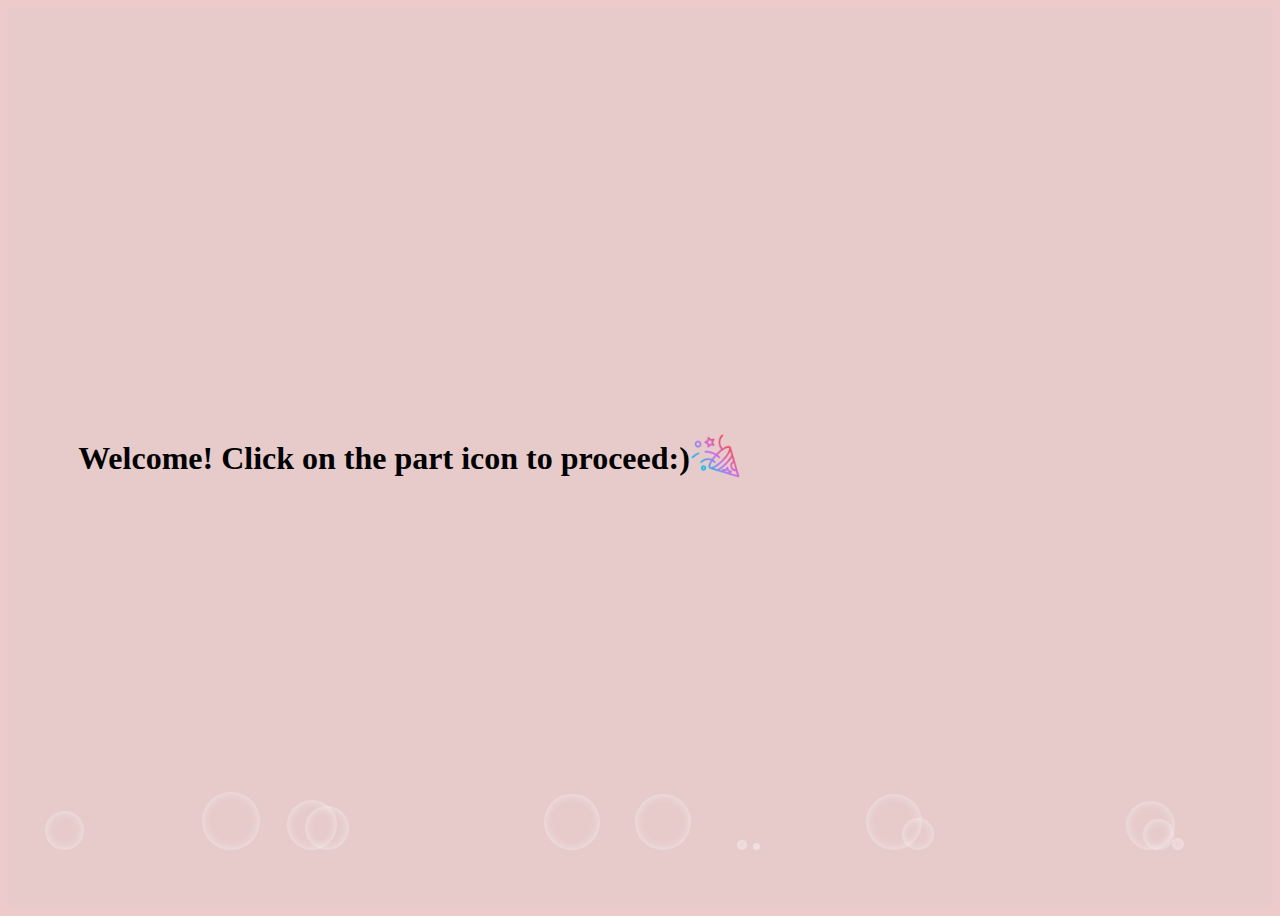
<file: index.html>
<!DOCTYPE html>
<html>

<head>
    <link rel="stylesheet" href="bub.css">
</head>

<body>
    <section>

        <h1>Welcome! Click on the part icon to proceed:)  </h1><a href="profile.html"> <img style="height: 10%; width: 10%;"
            src="./icons/7310795_new_year_confetti_birthday_new year_icon.png" title="Go To page" /> </a> 
    </section>
    <script type="text/javascript">
        function createBubble() {
            const section = document.querySelector('section');
            const createElement = document.createElement('span');
            var size = Math.random() * 60;
            createElement.style.width = size + 'px';
            createElement.style.height = size + 'px';
            createElement.style.left = Math.random() * innerWidth + "px";
            section.appendChild(createElement);

            setTimeout(() => { createElement.remove() }, 4000);
        }
        setInterval(createBubble, 50);
    </script>

</body>

</html>
</file>
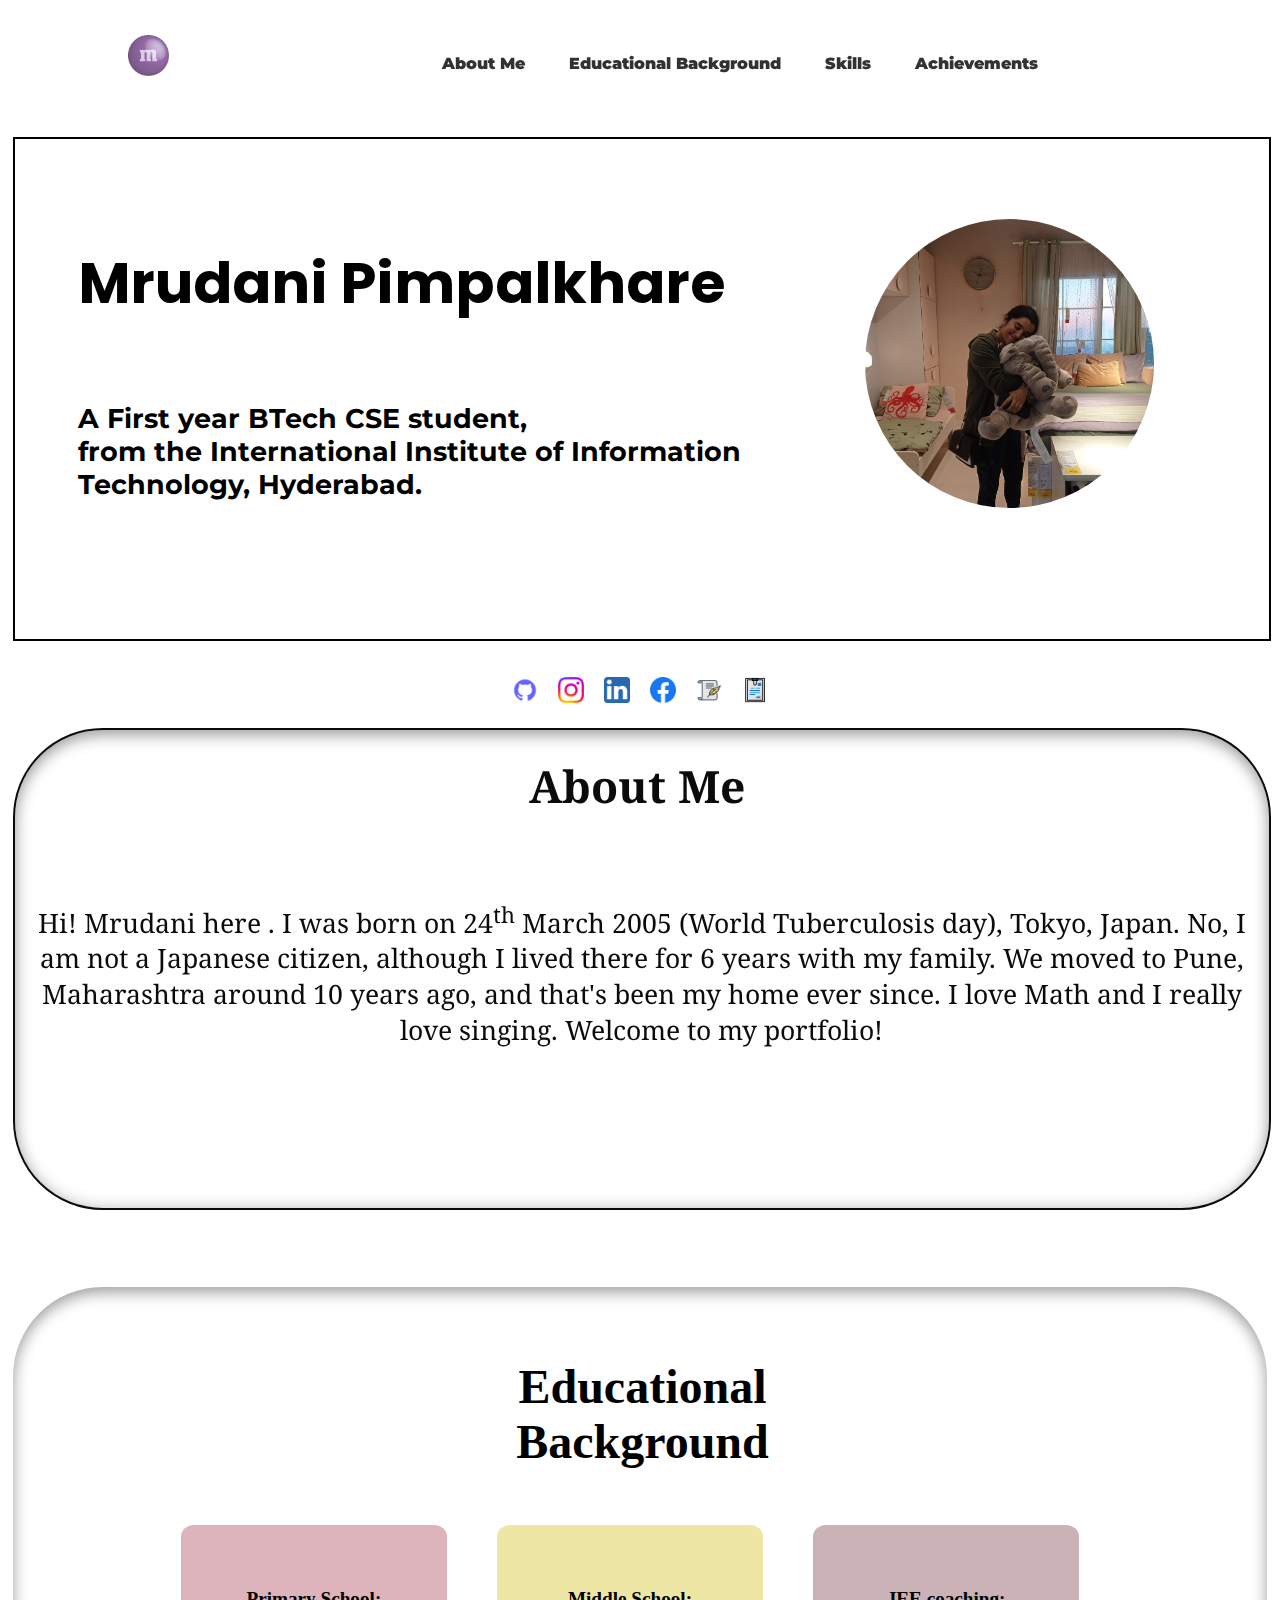
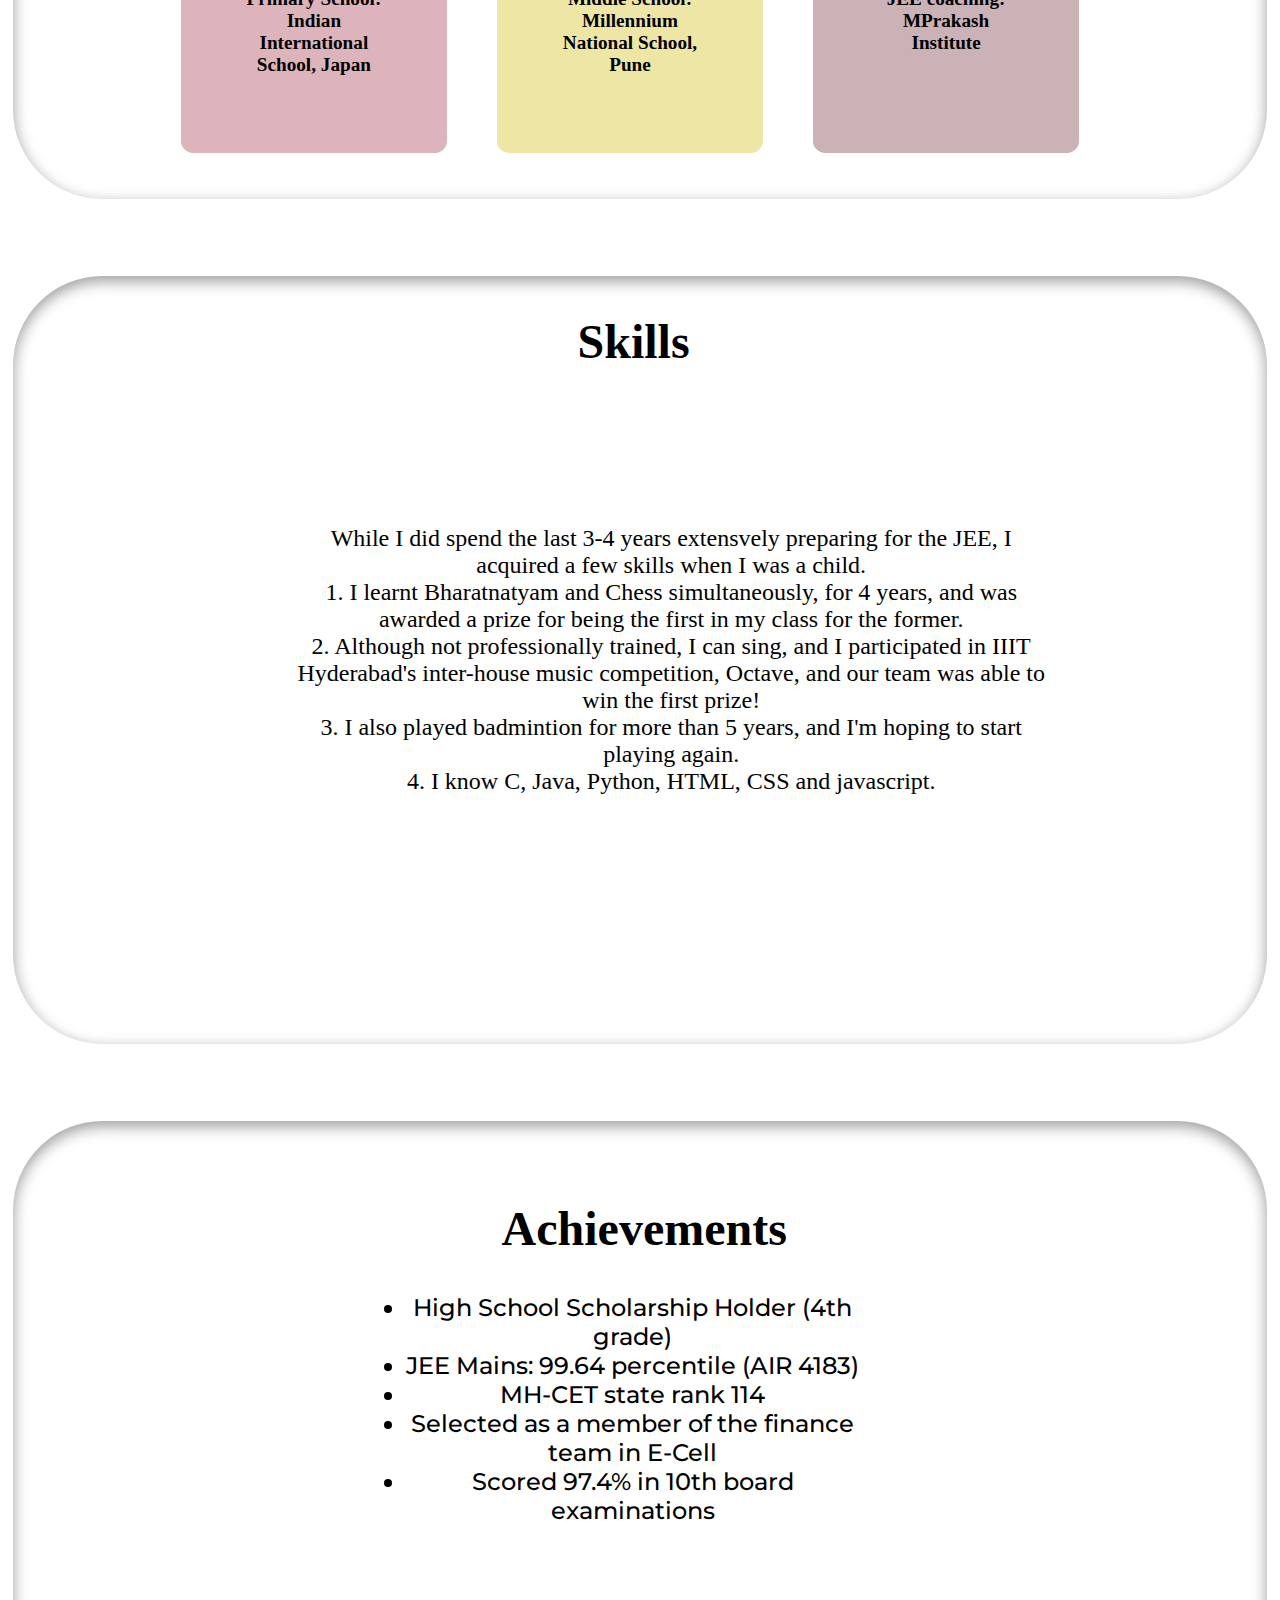
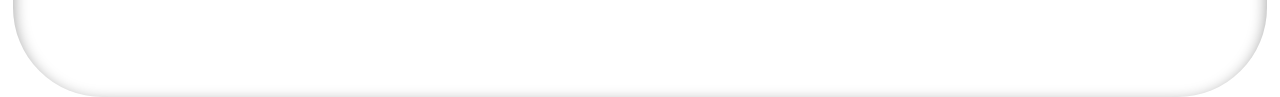
<file: portfolio.html>
<!DOCTYPE html>
<html data-theme="{{ theme }}">

<head>
    <title>Mrudani</title>
    <link rel="stylesheet" href="layout.css">
    <link rel="stylesheet" href="content.css">
    <script src="script.js"></script>
</head>

<body>
    <header>

        <img class="logo" src="./icons/logo.png" alt="logo">
        <nav>
            <ul class="nav_links">
                <li><a href="#AboutMe">About Me</a></li>
                <li><a href="#EduBg">Educational Background</a></li>
                <li><a href="#Skills">Skills</a></li>
                <li><a href="#Ach">Achievements</a></li>
                <li><button onclick="updateTheme()" class="toggleB" id="toggle"></button></li>
            </ul>

        </nav>
        <!-- <a class="cta" href="#"><button>Contact</button></a> -->
    </header>
    <div class="main">
        <div class="profile">
            <img src="./icons/pfp.jpeg" alt="pfp" class="pfp">
        </div>
        <div class="text">
            <h1 class="justname">Mrudani Pimpalkhare</h1><br>
            <h2 class="intro">
                A First year BTech CSE student,<br>from the International Institute of Information<br> Technology,
                Hyderabad.<br>
            </h2>
        </div>


    </div>
    <div class="links">
        <span><a href="https://github.com/MrudaniPimpalkhare" target="_blank">
                <img class="check" src="./icons/8725822_github_icon.png" title="GitHub" />

            </a></span>
        <span><a href="https://www.instagram.com/mruds_pvt?igsh=MTZycG00YjlrN2I0Mw==" target="_blank"><img class="check"
                    src="./icons/igagain.png" title="Instagram"></a></span>
        <span> <a
                href="https://www.linkedin.com/in/mrudani-pimpalkhare-4b5b1a289?utm_source=share&utm_campaign=share_via&utm_content=profile&utm_medium=android_app"
                target="_blank"><img class="check" src="./icons/ln.png" title="LinkedIn"></a></span>
        <span><a href="https://www.facebook.com/profile.php?id=100094610441823" target="_blank" title="FaceBook"><img
                    class="check" src="./icons/fb.png" alt="github"></a></span>
        <span> <a href="blog.html"" target=" _blank" title="blog"><img class="check" src="./icons/blog.png"
                    alt="github"></a></span>
        <span> <a href="Resume-Mrudani-Pimpalkhare (1).pdf" target=" _blank" title="resume"><img class="check"
                    src="./icons/res.png" alt="github"></a></span>


    </div>




    <div class="aboutme" id="AboutMe">
        <h2 align="center">About Me</h2>
        <p>Hi! Mrudani here . I was born on 24<sup>th</sup> March 2005
            (World Tuberculosis day), Tokyo, Japan. No, I am not a Japanese citizen, although I lived there for 6 years
            with
            my family. We moved to Pune, Maharashtra around 10 years ago, and that's been my home ever since. I love
            Math
            and I really love singing. Welcome to my portfolio!</p>
    </div>

    <div class="edubg" id="EduBg">
        <h2 align="center" style="font-family: Georgia, 'Times New Roman', Times, serif;">Educational Background</h2>
        <div class="box b1">Primary School:<br> Indian International School, Japan</div>
        <div class="box b2">Middle School:<br>Millennium National School, Pune</div>
        <div class="box b3">JEE coaching:<br> MPrakash Institute</div>

    </div>

    <div class="skills" id="Skills">
        <h2>Skills</h2><br>
        <p>While I did spend the last 3-4 years extensvely preparing for the JEE, I acquired a few skills when I was a
            child.<br> 1. I learnt Bharatnatyam and Chess simultaneously, for 4 years, and was awarded a prize for being
            the first in my class for the former.<br>2. Although not professionally trained, I can sing, and I
            participated in IIIT Hyderabad's inter-house music competition, Octave, and our team was able to win the
            first prize!<br>3. I also played badmintion for more than 5 years, and I'm hoping to start playing
            again.<br> 4. I know C, Java, Python, HTML, CSS and javascript.</p>
    </div>

    <div class="ach" id="Ach">
        <h2>Achievements</h2><br>
        <ul align="center">
            <li> High School Scholarship Holder (4th grade) </li>
            <li>JEE Mains: 99.64 percentile (AIR 4183) </li>
            <li> MH-CET state rank 114</li>
            <li> Selected as a member of the finance team in E-Cell</li>
            <li> Scored 97.4% in 10th board examinations </li>
        </ul>
    </div>
</body>

</html>
</file>
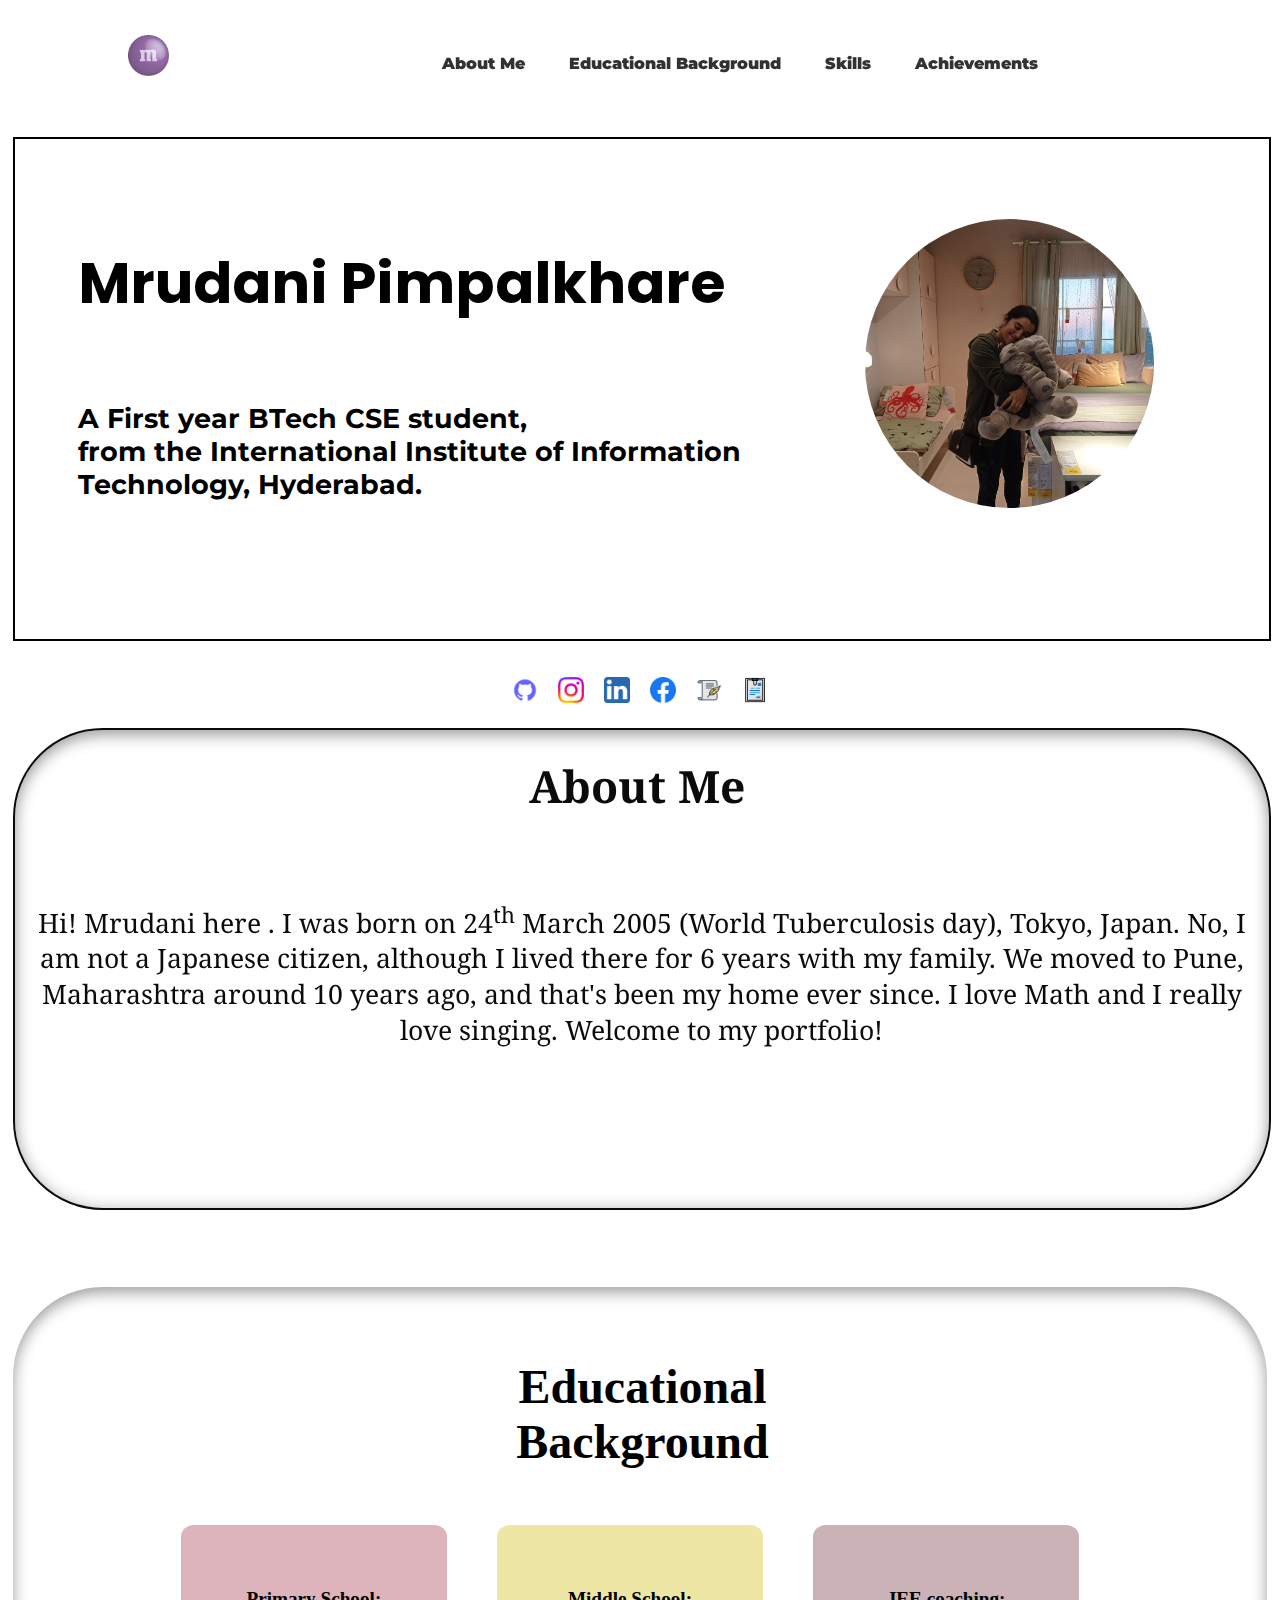
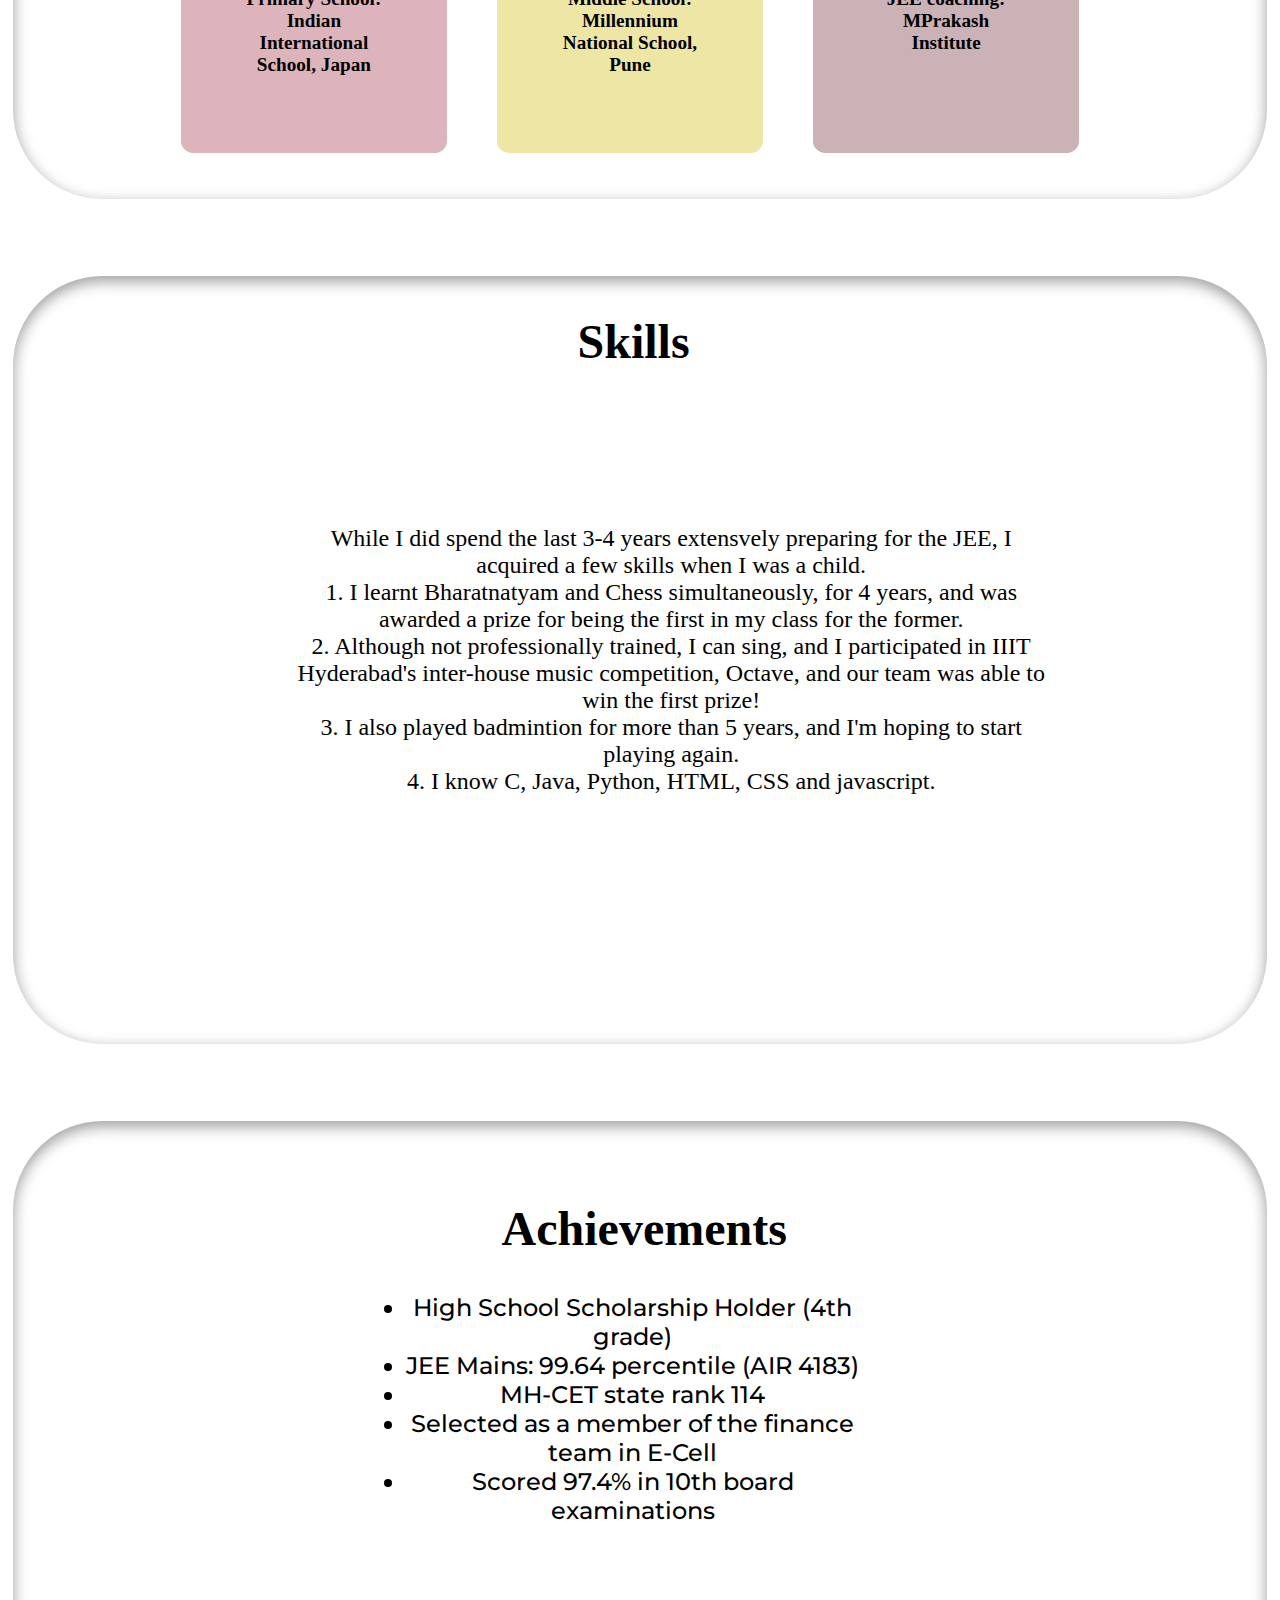
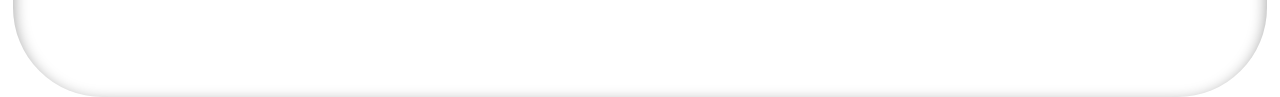
<file: profile.html>
<!DOCTYPE html>
<html data-theme="{{ theme }}">

<head>
    <title>Mrudani</title>
    <link rel="stylesheet" href="layout.css">
    <link rel="stylesheet" href="content.css">
    <script src="script.js"></script>
</head>

<body>
    <header>

        <img class="logo" src="./icons/logo.png" alt="logo">
        <nav>
            <ul class="nav_links">
                <li><a href="#AboutMe">About Me</a></li>
                <li><a href="#EduBg">Educational Background</a></li>
                <li><a href="#Skills">Skills</a></li>
                <li><a href="#Ach">Achievements</a></li>
                <li><button onclick="updateTheme()" class="toggleB" id="toggle"></button></li>
            </ul>

        </nav>
        <!-- <a class="cta" href="#"><button>Contact</button></a> -->
    </header>
    <div class="main">
        <div class="profile">
            <img src="./icons/pfp.jpeg" alt="pfp" class="pfp">
        </div>
        <div class="text">
            <h1 class="justname">Mrudani Pimpalkhare</h1><br>
            <h2 class="intro">
                A First year BTech CSE student,<br>from the International Institute of Information<br> Technology,
                Hyderabad.<br>
            </h2>
        </div>


    </div>
    <div class="links">
        <span><a href="https://github.com/MrudaniPimpalkhare" target="_blank">
                <img class="check" src="./icons/8725822_github_icon.png" title="GitHub" />

            </a></span>
        <span><a href="https://www.instagram.com/mruds_pvt?igsh=MTZycG00YjlrN2I0Mw==" target="_blank"><img class="check"
                    src="./icons/igagain.png" title="Instagram"></a></span>
        <span> <a
                href="https://www.linkedin.com/in/mrudani-pimpalkhare-4b5b1a289?utm_source=share&utm_campaign=share_via&utm_content=profile&utm_medium=android_app"
                target="_blank"><img class="check" src="./icons/ln.png" title="LinkedIn"></a></span>
        <span><a href="https://www.facebook.com/profile.php?id=100094610441823" target="_blank" title="FaceBook"><img
                    class="check" src="./icons/fb.png" alt="github"></a></span>
        <span> <a href="blog.html"" target=" _blank" title="blog"><img class="check" src="./icons/blog.png"
                    alt="github"></a></span>
        <span> <a href="Resume-Mrudani-Pimpalkhare (1).pdf" target=" _blank" title="resume"><img class="check"
                    src="./icons/res.png" alt="github"></a></span>


    </div>




    <div class="aboutme" id="AboutMe">
        <h2 align="center">About Me</h2>
        <p>Hi! Mrudani here . I was born on 24<sup>th</sup> March 2005
            (World Tuberculosis day), Tokyo, Japan. No, I am not a Japanese citizen, although I lived there for 6 years
            with
            my family. We moved to Pune, Maharashtra around 10 years ago, and that's been my home ever since. I love
            Math
            and I really love singing. Welcome to my portfolio!</p>
    </div>

    <div class="edubg" id="EduBg">
        <h2 align="center" style="font-family: Georgia, 'Times New Roman', Times, serif;">Educational Background</h2>
        <div class="box b1">Primary School:<br> Indian International School, Japan</div>
        <div class="box b2">Middle School:<br>Millennium National School, Pune</div>
        <div class="box b3">JEE coaching:<br> MPrakash Institute</div>

    </div>

    <div class="skills" id="Skills">
        <h2>Skills</h2><br>
        <p>While I did spend the last 3-4 years extensvely preparing for the JEE, I acquired a few skills when I was a
            child.<br> 1. I learnt Bharatnatyam and Chess simultaneously, for 4 years, and was awarded a prize for being
            the first in my class for the former.<br>2. Although not professionally trained, I can sing, and I
            participated in IIIT Hyderabad's inter-house music competition, Octave, and our team was able to win the
            first prize!<br>3. I also played badmintion for more than 5 years, and I'm hoping to start playing
            again.<br> 4. I know C, Java, Python, HTML, CSS and javascript.</p>
    </div>

    <div class="ach" id="Ach">
        <h2>Achievements</h2><br>
        <ul align="center">
            <li> High School Scholarship Holder (4th grade) </li>
            <li>JEE Mains: 99.64 percentile (AIR 4183) </li>
            <li> MH-CET state rank 114</li>
            <li> Selected as a member of the finance team in E-Cell</li>
            <li> Scored 97.4% in 10th board examinations </li>
        </ul>
    </div>
</body>

</html>
</file>
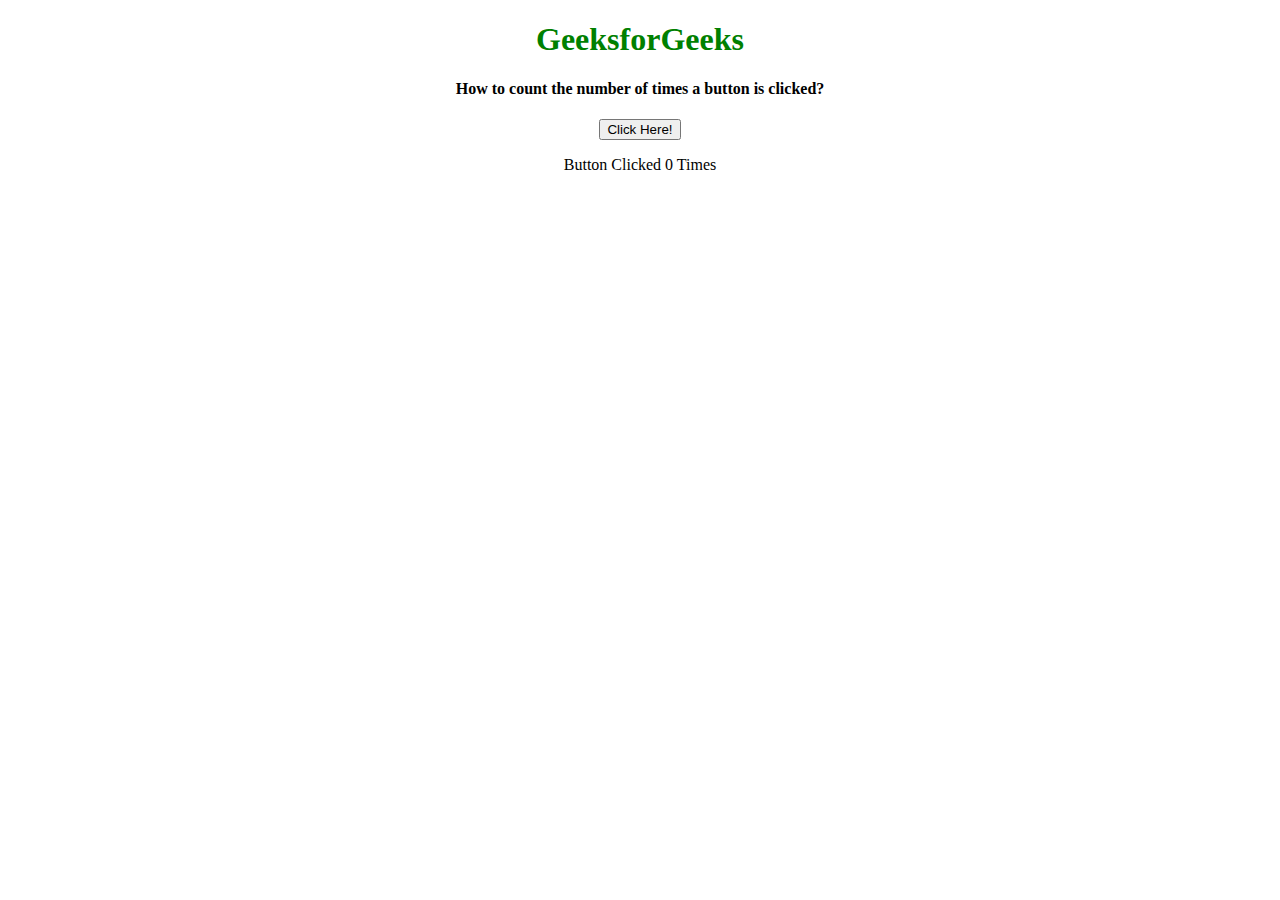
<file: temp.html>
<!DOCTYPE html>
<html>

<body style="text-align: center;">
	<h1 style="color: green;">
		GeeksforGeeks
	</h1>
	<h4>
		How to count the number of
		times a button is clicked?
	</h4>
	<button id="btn">Click Here!</button>
	<p>
		Button Clicked <span id="display">0</span> Times
	</p>
	<script type="text/javascript">
		let count = 0;
		let btn = document.getElementById("btn");
		let disp = document.getElementById("display");
		
		btn.addEventListener("click", function () {
			count++;
			disp.innerHTML = count;
		});
		
	</script>
</body>
</html>
</file>
<file: bub.css>
section{
    width:100%;
    height: 100vh;
    overflow: hidden;
    background: rgb(231, 203, 203);
    display:flex;
    justify-content: center;
    align-items: center;
}

body{
    background-color: rgb(237, 203, 203);
}
section span{
    position: absolute;
    bottom: 50px;
    background: transparent;
    border-radius: 50%;

    pointer-events: none;
    box-shadow: inset 0 0 10px rgba(255,255,255,0.5);
    animation: animate 4s linear infinite;
}

@keyframes animate {
    0%
    {
        transform: translateY(0%);
        opacity: 1;
    }
    100%{
        transform: translateY(-1200%);
        opacity: 1;
    }
}
</file>
<file: layout.css>
/*@import url('https://fonts.googleapis.com/css2?family=Montserrat:wght@300;500&display=swap');*/
@import url('https://fonts.googleapis.com/css2?family=Acme&family=Lato:wght@900&display=swap');
@import url('https://fonts.googleapis.com/css2?family=Poppins&display=swap');
@import url('https://fonts.googleapis.com/css2?family=Poppins:wght@200;400&display=swap');
@import url('https://fonts.googleapis.com/css2?family=Montserrat:wght@100;300&display=swap');



html {
    scroll-behavior: smooth;
}

#logo_light_mode {
    display: var(--md-footer-logo-light-mode);
}

#logo_dark_mode {
    display: var(--md-footer-logo-dark-mode);
}



@media (prefers-color-scheme: dark) {

    :root,
    [data-theme="light"] {
        --body-bg-color: rgb(224, 220, 215);
        --li-t-color: #212124;
        --text-t-color: var(--li-t-color);
        --main-bc-color: rgb(32, 30, 30);
        --button-bg-color: var(--li-t-color);
        --links-bg-color: var(--body-bg-color);
        --md-footer-logo-dark-mode: none;
        --md-footer-logo-light-mode: block;
        --bt-img: url("./icons/DarkMode.png");
    }

    /* --bg-aboutme-light: url(https://t4.ftcdn.net/jpg/01/30/50/59/360_F_130505941_aHM5DQifhmVGcs80xVUPPMfDjg5BBm3c.jpg); */

}

[data-theme="dark"] {
    --body-bg-color: #292b2b;
    --li-t-color: #f3efec;
    --text-t-color: var(--li-t-color);
    --main-bc-color: rgb(220, 143, 143);
    --button-bg-color: var(--li-t-color);
    --links-bg-color: (var(--li-t-color));
    --md-footer-logo-dark-mode: block;
    --md-footer-logo-light-mode: none;
    --bt-img: url("https://github.com/MrudaniPimpalkhare/mrudanipimpalkhare.github.io/blob/main/icons/LM2.png?raw=true");
}

body {
    box-sizing: border-box;
    margin: 0;
    padding: 0;
    background-color: var(--body-bg-color);
    color: var(--li-t-color);

}


a {
    font-family: "Montserrat", sans-serif;
    font-weight: 900;
    font-size: 16px;
    color: var(--li-t-color);
    text-decoration: none;
}

.toggleB {
    font-family: "Montserrat", sans-serif;
    font-weight: 500;
    font-size: 16px;
    /* color: var(--body-bg-color); */
    text-decoration: none;
    background-image: var(--bt-img);
    background-size: contain;
    background-repeat: no-repeat;
    height: 30px;
    width: 30px;
    padding: 7px 25px;
    background-color: var(--body-bg-color);
    border: none;
    border-radius: 50px;
    cursor: pointer;
    transition: all 0.3 ease 0s;
}

li {
    font-family: "Montserrat", sans-serif;
    font-weight: 500;
    font-size: 16px;
    color: var(--li-t-color);
    text-decoration: none;
}

header {
    display: flex;
    justify-content: flex-end;
    /*even spacing */
    padding: 30px 10%;
    opacity: 0.8;
}

.logo {
    cursor: pointer;
    margin-right: auto;
    width: 4%;
    margin-top:0.5%;
    height: 3%;
}

.nav_links {
    list-style: none;
    color: var(--li-t-color);
    font-weight: 100;
}

.nav_links li {
    display: inline-block;
    padding: 0px 20px;
}

.nav_links li a {
    transition: all 0.3 ease 0s;
}

.nav_links li a:hover {
    color: rgb(71, 144, 144);
}

.idk li {
    list-style: none;
    display: inline-block;
    list-style: none;
}

.idk {
    list-style: none;
}

/* button {
    padding: 7px 25px;
    background-color: var(--button-bg-color);
    border: none;
    border-radius: 50px;
    cursor: pointer;
    transition: all 0.3 ease 0s;
} */

/* button:hover {
    background-color: var(--button-bg-color);
} */

.my-own-style {
    margin-left: 37px;
    margin-top: 37px;
}

.main {
    width: 98%;
    height: 500px;
    top: 15px;
    position: relative;
    left: 1%;
    right: 1%;
    border-width: 2px;
    border-style: solid;
    border-color: var(--main-bc-color);
}

.pfp {
    border-radius: 80%;
    position: relative;
    top: 20%;
    float: right;
    right: 10%;
    height: 25%;
    width: 25%;
    /*padding-left: 300px;*/
}

.intro {
    font-size: 27px;
    font-family: 'Montserrat', sans-serif;
    position: relative;
    top: 16%;
}

.justname {

    font-size: 57px;
    padding: 0;
    font-family: "Poppins", sans-serif;
}

.profile {
    align-items: right;
    justify-content: center;
    position: relative;
    top: 16%;
    padding-left: 8%;
}

.text {
    font-size: 75%;
    padding-left: 5%;
    padding-top: 5%;
    float: left;
    color: var(--text-t-color);
}

.links {
    width: 20%;
    height: 5%;
    position: relative;
    top: 3vmax;
    left: 40%;
    float: left;
    text-align: left;
    display: flex;
    justify-content: space-between;
    padding: 1% 0;
    overflow: hidden;
    border: 2px;
    background-color: var(--links-bg-color);
    margin: auto;
}

.links span {
    width: 10%;
    height: 5%;
}

label {
    width: 50px;
    height: 25px;
    position: relative;
    display: block;
    background: #f3efec;
    border-radius: 200px;
    box-shadow: inset 0px 5px 15px rgba(0, 0, 0, 0.4), inset 0px -5px 15px rgba(255, 255, 255, 0.4);
    transform: 0.3s;
    float: right;
    padding-left: 0%;
}

label:after {
    content: "";
    width: 20px;
    height: 20px;
    position: absolute;
    top: 3px;
    left: 3px;
    background: linear-gradient(180deg, #ffcc89, #d8860b);
    border-radius: 15px;
    box-shadow: 0px 5px 15px rgba(0, 0, 0, 0.2);
    transform: 0.3s;
}

.check {
    color: whitesmoke;
    height: 100%;
    width: 100%;

}

input {
    width: 0px;
    height: 0px;
    visibility: hidden;
}

input:checked+label {

    background: #242424;
}

input:checked+label:after {
    left: 47px;
    transform: translateX(-100%);
    background: linear-gradient(180deg, #777, #3a3a3a);
}

label :active:after {
    width: 22px;
}

.aboutme {
    padding-left: 0%;
    padding-top: 16%;
}
</file>
<file: content.css>
@import "layout.css";
@import url('https://fonts.googleapis.com/css2?family=Noto+Serif:wght@300&display=swap');

.aboutme {
    background-image: var(--bg-aboutme-light);
    filter: contrast(0.9) brightness(0.9);
    background-repeat: no-repeat;
    background-size: cover;
    padding-left: 0%;
    padding-top: 1%;
    font-family: 'Noto Serif', serif;
    font-size: 1.85em;
    text-align: center;
    width: 98%;
    height: 465px;
    top: 8vmax;
    position: relative;
    border-width: 2px;
    border-style: solid;
    border-color: var(--main-bc-color);
    border-radius: 7vmax;
    box-shadow: inset 0px 5px 15px rgba(0, 0, 0, 0.4), inset 0px -5px 15px rgba(255, 255, 255, 0.4);
    right: 1%;
    left: 1%;
}

.aboutme h2{
    position: relative;
    /* align-items: flex-start; */
    margin-block-end: 25%;
    text-align: center;
    height: 10%;
    width: 98%;
    margin: 1%;
    right:10%;
}

.aboutme p{
    position: relative;
    /* align-items: flex-start; */
    text-align: center;
    top: 15%;
    font-size: 90%;
}

.edubg {
    height: 40vmax;
    top: 14vmax;
    border-radius: 7vmax;
    width: 98%;
    font-size: 2em;
    display: flex;
    position: relative;
    box-shadow: inset 0px 5px 15px rgba(0, 0, 0, 0.4), inset 0px -5px 15px rgba(255, 255, 255, 0.4);
    justify-content: center;
    align-items: center;
    left: 1%;
    right: 1%;



}

.edubg h2 {
    position: relative;
    /* align-items: flex-start; */
    margin-block-end: 25%;
    text-align: center;
    height: 10%;
    width: 80%;
    margin: 1%;
    bottom: 31%;
    left: 38%;
}

.box {
    width: 40%;
    height: 20%;
    margin: 2%;
    position: relative;
    /* Adjust margin as needed */
    background-color: #deb4bc;
    /* Set background color */
    border: none;
    /* Set border color */
    text-align: center;
    justify-content: center;
    margin-block-start: 7%;
    margin-top: 1%;
    top: 20%;
    right: 13%;
    padding: 5%;
    border-radius: 5%;

}

.b1 {
    background-image: url(https://images.pexels.com/photos/2099737/pexels-photo-2099737.jpeg?auto=compress&cs=tinysrgb&dpr=1&w=500);
    font-size: 0.6em;
    font-weight: bold;
    color: black;

}

.b2 {
    font-size: 0.6em;
    font-weight: bold;
    background-color: #eee6a5;
    color: black;
}

.b3 {
    font-size: 0.6em;
    font-weight: bold;
    background-color: #cab2b7;
    color: black;
}

.skills {
    width: 98%;
    border-radius: 7vmax;
    left: 1%;
    right: 1%;
    top: 20vmax;
    height: 60vmax;
    font-size: 2em;
    display: flex;
    position: relative;
    box-shadow: inset 0px 5px 15px rgba(0, 0, 0, 0.4), inset 0px -5px 15px rgba(255, 255, 255, 0.4);
    justify-content: center;
    align-items: center;

}

.skills h2 {
    position: relative;
    /* align-items: flex-start; */
    margin-block-end: 25%;
    text-align: center;
    height: 10%;
    width: 80%;
    margin: 1%;
    bottom: 40%;
    left: 30%;
}

.skills p {
    position: relative;
    /* align-items: flex-start; */
    text-align: center;
    top: 0%;
    right: 17%;
    font-size: 75%;
}

.ach {
    width: 98%;
    border-radius: 7vmax;
    left: 1%;
    right: 1%;
    top: 26vmax;
    height: 45vmax;
    font-size: 2em;
    display: flex;
    position: relative;
    box-shadow: inset 0px 5px 15px rgba(0, 0, 0, 0.4), inset 0px -5px 15px rgba(255, 255, 255, 0.4);
    justify-content: center;
    align-items: center;
}

.ach h2 {
    position: relative;
    /* align-items: flex-start; */
    margin-block-end: 25%;
    text-align: center;
    height: 10%;
    width: 80%;
    margin: 1%;
    bottom: 31%;
    left: 20%;
}

.ach li {
    position: relative;
    /* align-items: flex-start; */
    text-align: center;
    top: 11%;
    right: 90%;
    font-size: 75%;
}
</file>
